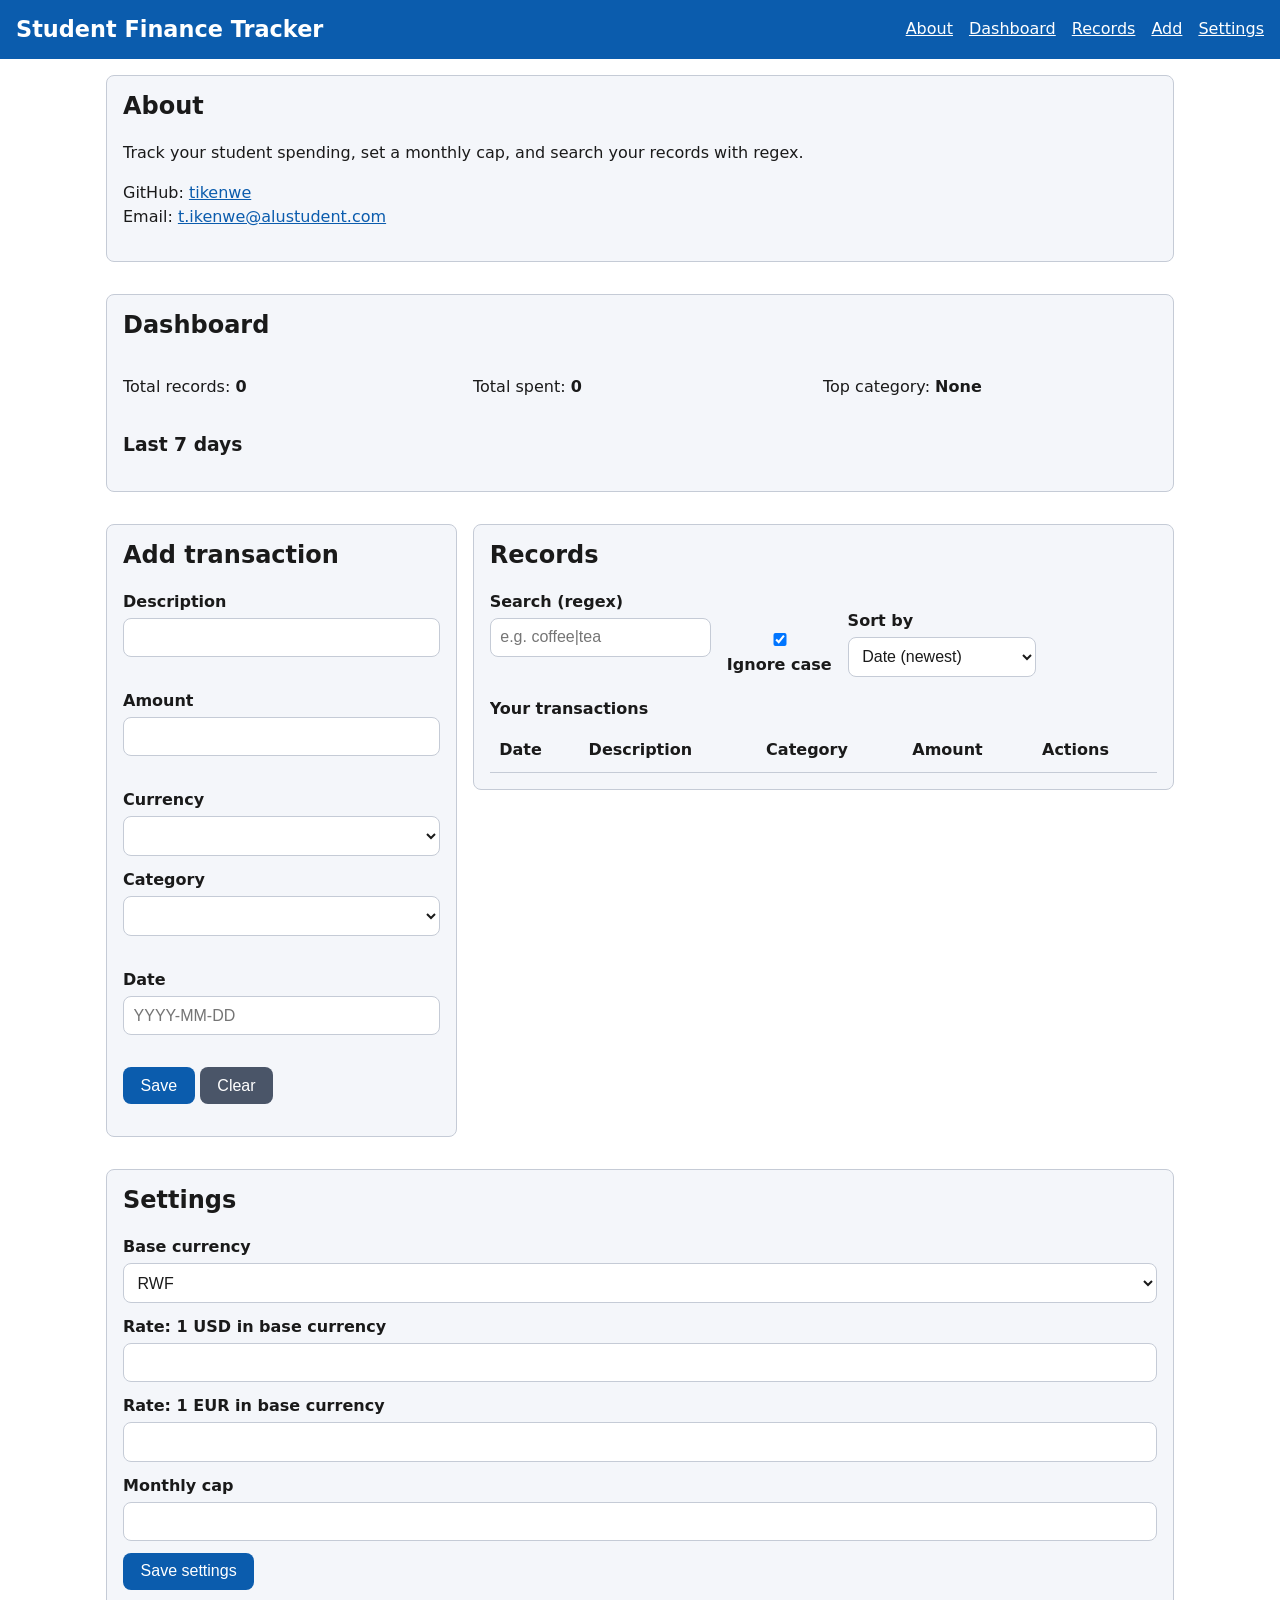
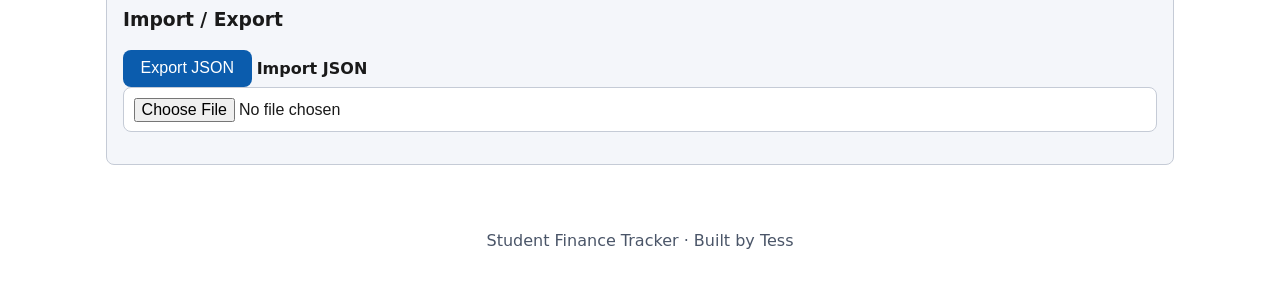
<file: index.html>
<!DOCTYPE html>
<html lang="en">
<head>
  <meta charset="UTF-8">
  <meta name="viewport" content="width=device-width, initial-scale=1">
  <title>Student Finance Tracker</title>
  <link rel="stylesheet" href="styles/main.css">
</head>
<body>
  <a class="skip-link" href="#main">Skip to content</a>

  <header>
    <h1>Student Finance Tracker</h1>
    <nav aria-label="Main navigation">
      <ul>
        <li><a href="#about">About</a></li>
        <li><a href="#dashboard">Dashboard</a></li>
        <li><a href="#records">Records</a></li>
        <li><a href="#form">Add</a></li>
        <li><a href="#settings">Settings</a></li>
      </ul>
    </nav>
  </header>

  <main id="main">

    <section id="about" aria-labelledby="about-title">
      <h2 id="about-title">About</h2>
      <p>Track your student spending, set a monthly cap, and search your records with regex.</p>
      <p>
        GitHub: <a href="https://github.com/tikenwe">tikenwe</a><br>
        Email: <a href="mailto:t.ikenwe@alustudent.com">t.ikenwe@alustudent.com</a>
      </p>
    </section>

    <section id="dashboard" aria-labelledby="dashboard-title">
      <h2 id="dashboard-title">Dashboard</h2>
      <div class="stats">
        <p>Total records: <strong id="stat-count">0</strong></p>
        <p>Total spent: <strong id="stat-total">0</strong></p>
        <p>Top category: <strong id="stat-top">None</strong></p>
      </div>
      <p id="cap-message" role="status" aria-live="polite"></p>
      <h3>Last 7 days</h3>
      <div id="trend-chart" aria-label="Spending over the last 7 days"></div>
    </section>

    <section id="form" aria-labelledby="form-title">
      <h2 id="form-title">Add transaction</h2>
      <form id="txn-form" novalidate>
        <div class="field">
          <label for="description">Description</label>
          <input type="text" id="description" name="description" required>
          <span class="error" id="description-error" role="alert"></span>
        </div>
        <div class="field">
          <label for="amount">Amount</label>
          <input type="text" id="amount" name="amount" inputmode="decimal" required>
          <span class="error" id="amount-error" role="alert"></span>
        </div>
        <div class="field">
          <label for="currency">Currency</label>
          <select id="currency" name="currency"></select>
        </div>
        <div class="field">
          <label for="category">Category</label>
          <select id="category" name="category"></select>
          <span class="error" id="category-error" role="alert"></span>
        </div>
        <div class="field">
          <label for="date">Date</label>
          <input type="text" id="date" name="date" placeholder="YYYY-MM-DD" required>
          <span class="error" id="date-error" role="alert"></span>
        </div>
        <button type="submit">Save</button>
        <button type="reset">Clear</button>
      </form>
      <p id="form-status" role="status" aria-live="polite"></p>
    </section>

    <section id="records" aria-labelledby="records-title">
      <h2 id="records-title">Records</h2>
      <div class="toolbar">
        <div class="field">
          <label for="search">Search (regex)</label>
          <input type="text" id="search" placeholder="e.g. coffee|tea">
          <span class="error" id="search-error" role="alert"></span>
        </div>
        <div class="field">
          <input type="checkbox" id="case-toggle" checked>
          <label for="case-toggle">Ignore case</label>
        </div>
        <div class="field">
          <label for="sort">Sort by</label>
          <select id="sort">
            <option value="date-desc">Date (newest)</option>
            <option value="date-asc">Date (oldest)</option>
            <option value="desc-asc">Description (A to Z)</option>
            <option value="desc-desc">Description (Z to A)</option>
            <option value="amount-asc">Amount (low to high)</option>
            <option value="amount-desc">Amount (high to low)</option>
          </select>
        </div>
      </div>
      <div class="table-wrap">
        <table>
          <caption>Your transactions</caption>
          <thead>
            <tr>
              <th scope="col">Date</th>
              <th scope="col">Description</th>
              <th scope="col">Category</th>
              <th scope="col">Amount</th>
              <th scope="col">Actions</th>
            </tr>
          </thead>
          <tbody id="records-body"></tbody>
        </table>
      </div>
    </section>

    <section id="settings" aria-labelledby="settings-title">
      <h2 id="settings-title">Settings</h2>
      <form id="settings-form" novalidate>
        <div class="field">
          <label for="base-currency">Base currency</label>
          <select id="base-currency">
            <option value="RWF">RWF</option>
            <option value="USD">USD</option>
            <option value="EUR">EUR</option>
          </select>
        </div>
        <div class="field">
          <label for="rate-usd">Rate: 1 USD in base currency</label>
          <input type="text" id="rate-usd" inputmode="decimal">
        </div>
        <div class="field">
          <label for="rate-eur">Rate: 1 EUR in base currency</label>
          <input type="text" id="rate-eur" inputmode="decimal">
        </div>
        <div class="field">
          <label for="cap">Monthly cap</label>
          <input type="text" id="cap" inputmode="decimal">
        </div>
        <button type="submit">Save settings</button>
      </form>

      <h3>Import / Export</h3>
      <button type="button" id="export-btn">Export JSON</button>
      <label for="import-file">Import JSON</label>
      <input type="file" id="import-file" accept="application/json">
      <p id="data-status" role="status" aria-live="polite"></p>
    </section>

  </main>

  <footer>
    <p>Student Finance Tracker &middot; Built by Tess</p>
  </footer>
</body>
</html>
</file>
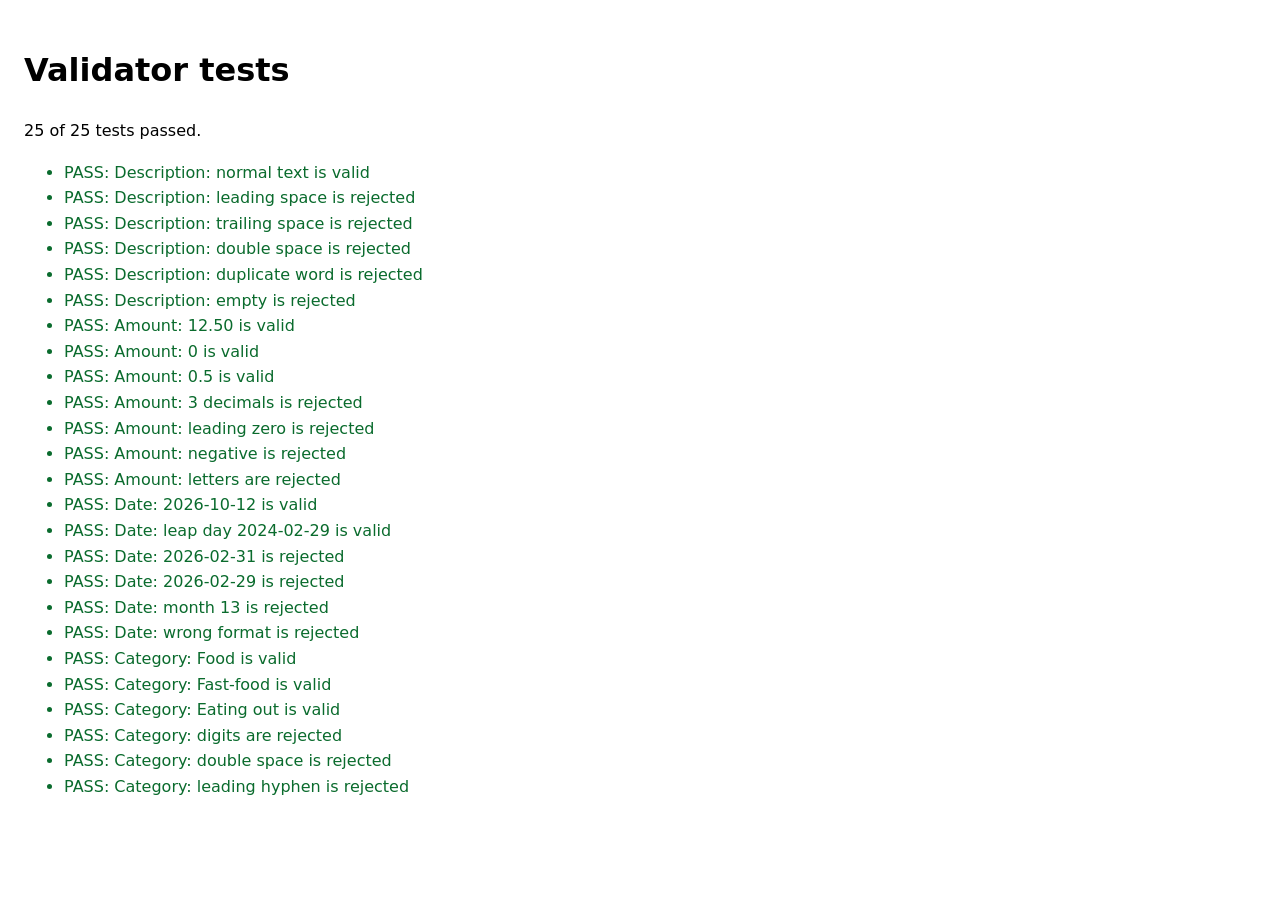
<file: tests.html>
<!DOCTYPE html>
<html lang="en">
<head>
  <meta charset="UTF-8">
  <meta name="viewport" content="width=device-width, initial-scale=1">
  <title>Validator tests</title>
  <style>
    body { font-family: system-ui, sans-serif; padding: 1rem; line-height: 1.6; }
    .pass { color: #0a6b2d; }
    .fail { color: #b00020; font-weight: bold; }
  </style>
</head>
<body>
  <h1>Validator tests</h1>
  <p id="summary" role="status"></p>
  <ul id="results"></ul>

  <script type="module">
    import {
      validateDescription,
      validateAmount,
      validateDate,
      validateCategory,
    } from './scripts/validators.js';

    const results = [];

    function check(name, actual, expected) {
      results.push({ name, passed: actual === expected });
    }

    // Description
    check('Description: normal text is valid', validateDescription('Lunch at cafeteria').valid, true);
    check('Description: leading space is rejected', validateDescription(' Lunch').valid, false);
    check('Description: trailing space is rejected', validateDescription('Lunch ').valid, false);
    check('Description: double space is rejected', validateDescription('Lunch  at').valid, false);
    check('Description: duplicate word is rejected', validateDescription('coffee coffee').valid, false);
    check('Description: empty is rejected', validateDescription('').valid, false);

    // Amount
    check('Amount: 12.50 is valid', validateAmount('12.50').valid, true);
    check('Amount: 0 is valid', validateAmount('0').valid, true);
    check('Amount: 0.5 is valid', validateAmount('0.5').valid, true);
    check('Amount: 3 decimals is rejected', validateAmount('12.505').valid, false);
    check('Amount: leading zero is rejected', validateAmount('012').valid, false);
    check('Amount: negative is rejected', validateAmount('-5').valid, false);
    check('Amount: letters are rejected', validateAmount('abc').valid, false);

    // Date
    check('Date: 2026-10-12 is valid', validateDate('2026-10-12').valid, true);
    check('Date: leap day 2024-02-29 is valid', validateDate('2024-02-29').valid, true);
    check('Date: 2026-02-31 is rejected', validateDate('2026-02-31').valid, false);
    check('Date: 2026-02-29 is rejected', validateDate('2026-02-29').valid, false);
    check('Date: month 13 is rejected', validateDate('2026-13-01').valid, false);
    check('Date: wrong format is rejected', validateDate('26-10-12').valid, false);

    // Category
    check('Category: Food is valid', validateCategory('Food').valid, true);
    check('Category: Fast-food is valid', validateCategory('Fast-food').valid, true);
    check('Category: Eating out is valid', validateCategory('Eating out').valid, true);
    check('Category: digits are rejected', validateCategory('Food2').valid, false);
    check('Category: double space is rejected', validateCategory('Food  out').valid, false);
    check('Category: leading hyphen is rejected', validateCategory('-Food').valid, false);

    // Show results
    const list = document.getElementById('results');
    results.forEach((r) => {
      const li = document.createElement('li');
      li.className = r.passed ? 'pass' : 'fail';
      li.textContent = (r.passed ? 'PASS: ' : 'FAIL: ') + r.name;
      list.appendChild(li);
    });
    const passed = results.filter((r) => r.passed).length;
    document.getElementById('summary').textContent =
      passed + ' of ' + results.length + ' tests passed.';
  </script>
</body>
</html>
</file>
<file: styles/main.css>
/* ---------- Design tokens ---------- */
:root {
  --bg: #ffffff;
  --surface: #f4f6fa;
  --text: #1a1a1a;
  --muted: #4a5568;
  --primary: #0b5cad;
  --primary-text: #ffffff;
  --border: #c5cbd6;
  --danger: #b00020;
  --ok: #0a6b2d;
  --radius: 8px;
  --space: 1rem;
}

/* ---------- Base (mobile first, ~360px) ---------- */
* { box-sizing: border-box; }

body {
  margin: 0;
  font-family: system-ui, -apple-system, "Segoe UI", Roboto, sans-serif;
  line-height: 1.5;
  color: var(--text);
  background: var(--bg);
}

h1, h2, h3 { line-height: 1.2; }

a { color: var(--primary); }

/* ---------- Skip link ---------- */
.skip-link {
  position: absolute;
  top: -100px;
  left: var(--space);
  background: var(--primary);
  color: var(--primary-text);
  padding: 0.5rem 1rem;
  border-radius: 0 0 var(--radius) var(--radius);
  z-index: 100;
  transition: top 0.2s ease;
}
.skip-link:focus { top: 0; }

/* ---------- Visible focus ---------- */
a:focus-visible,
button:focus-visible,
input:focus-visible,
select:focus-visible {
  outline: 3px solid #ffb703;
  outline-offset: 2px;
}

/* ---------- Layout ---------- */
header {
  background: var(--primary);
  color: var(--primary-text);
  padding: var(--space);
}
header h1 { margin: 0 0 0.5rem; font-size: 1.4rem; }
header a { color: var(--primary-text); }

nav ul {
  list-style: none;
  margin: 0;
  padding: 0;
  display: flex;
  flex-wrap: wrap;
  gap: 0.5rem 1rem;
}

main { padding: var(--space); max-width: 1100px; margin: 0 auto; }

section {
  background: var(--surface);
  border: 1px solid var(--border);
  border-radius: var(--radius);
  padding: var(--space);
  margin-bottom: var(--space);
}
section h2 { margin-top: 0; }

footer {
  padding: var(--space);
  text-align: center;
  color: var(--muted);
}

/* ---------- Forms ---------- */
.field { margin-bottom: 0.75rem; display: flex; flex-direction: column; gap: 0.25rem; }

label { font-weight: 600; }

input[type="text"],
input[type="file"],
select {
  width: 100%;
  padding: 0.6rem;
  font-size: 1rem;
  border: 1px solid var(--border);
  border-radius: var(--radius);
  background: #fff;
  color: var(--text);
}

button {
  padding: 0.6rem 1.1rem;
  font-size: 1rem;
  border: none;
  border-radius: var(--radius);
  background: var(--primary);
  color: var(--primary-text);
  cursor: pointer;
  transition: background-color 0.2s ease, transform 0.1s ease;
}
button:hover { background: #084a8c; }
button:active { transform: scale(0.97); }
button[type="reset"] { background: var(--muted); }

.error { color: var(--danger); font-size: 0.9rem; min-height: 1.1em; }

/* ---------- Table ---------- */
.table-wrap { overflow-x: auto; }
table { width: 100%; border-collapse: collapse; background: #fff; }
caption { text-align: left; font-weight: 600; padding: 0.5rem 0; }
th, td { padding: 0.6rem; border-bottom: 1px solid var(--border); text-align: left; }
th { background: var(--surface); }

/* Search highlights */
mark { background: #ffe066; color: #000; padding: 0 2px; border-radius: 2px; }

/* ---------- 768px and up ---------- */
@media (min-width: 768px) {
  header { display: flex; justify-content: space-between; align-items: center; }
  header h1 { margin: 0; }
  .stats { display: grid; grid-template-columns: repeat(3, 1fr); gap: var(--space); }
  .toolbar { display: flex; gap: var(--space); align-items: flex-end; flex-wrap: wrap; }
}

/* ---------- 1024px and up ---------- */
@media (min-width: 1024px) {
  main {
    display: grid;
    grid-template-columns: 1fr 2fr;
    gap: var(--space);
    align-items: start;
  }
  #about, #dashboard, #settings { grid-column: 1 / -1; }
}
</file>
